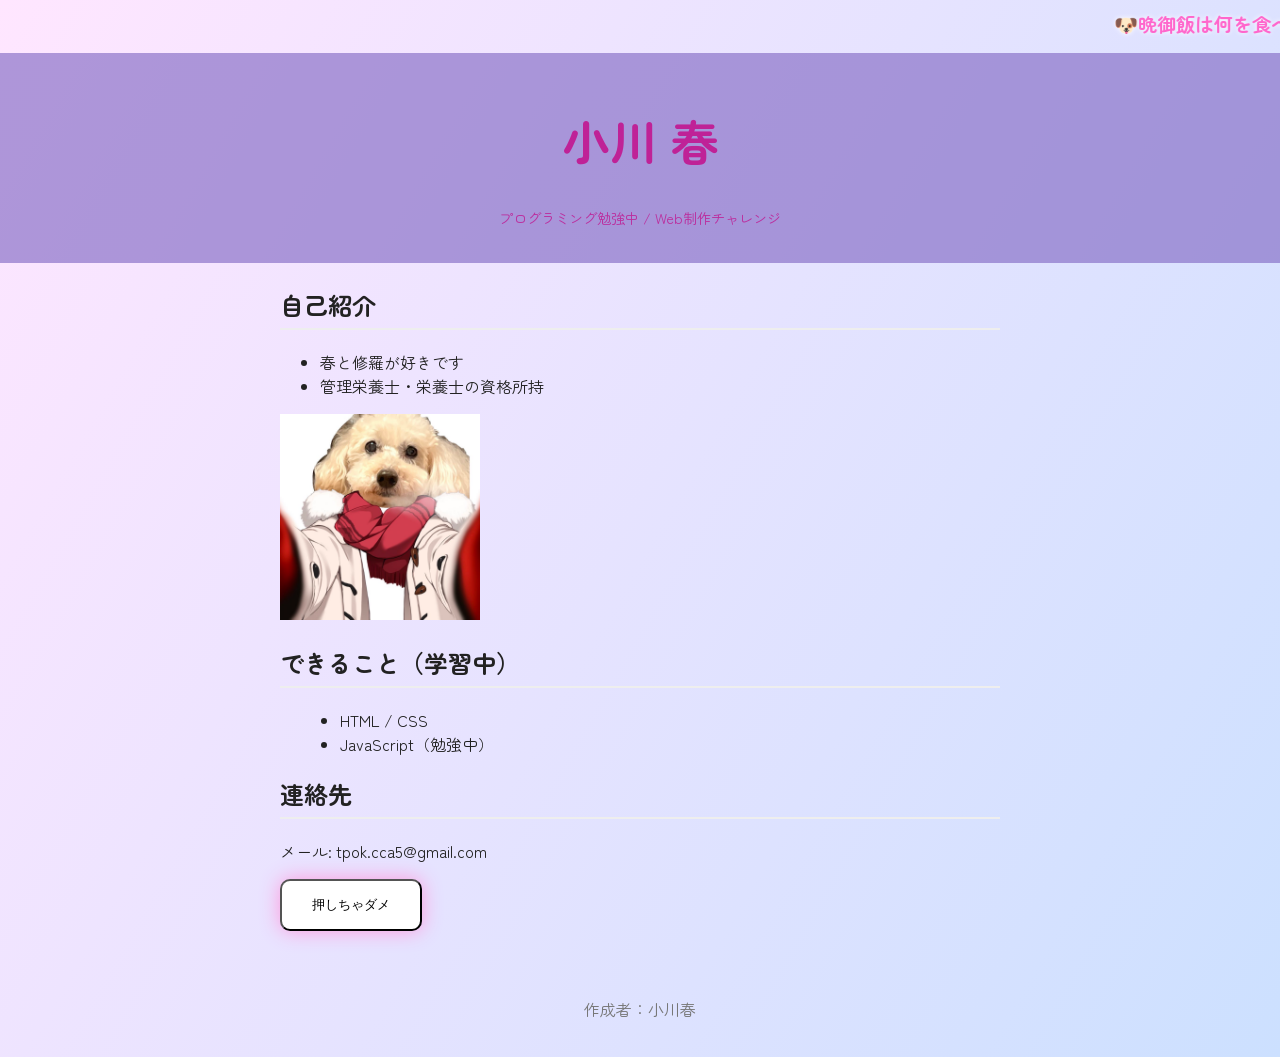
<file: index.html>
<!doctype html>
<html lang="ja">
<head>
  <meta charset="utf-8" />
  <title>動物愛好家の皆さんこんにちは</title>
  <link rel="stylesheet" href="style.css" />
  <link rel="stylesheet" href="https://fonts.googleapis.com/css2?family=Zen+Maru+Gothic:wght@400;700&display=swap" >
   <style>
    body {
      font-family: 'Zen Maru Gothic', sans-serif;
    }
  </style>
  <meta name="viewport" content="width=device-width,initial-scale=1" />
</head>
<body> 
     <marquee behavior="scroll" direction="left">
       🐶晩御飯は何を食べますか？ 犬はドッグフードが嫌いです😾
    </marquee>

  <header>
    <h1 class="flash-title">小川 春</h1>
    <p class="sub">プログラミング勉強中 / Web制作チャレンジ</p>
  </header>

  <main>
    <section id="about">
      <h2>自己紹介</h2>
        <ul>
            <li>春と修羅が好きです</li>
            <li>管理栄養士・栄養士の資格所持</li>
        </ul>
   
    </section>
    <img src="dog.png" class="dance-img">

    <section id="skills">
      <h2>できること（学習中）</h2>
      <ul>
        <li>HTML / CSS</li>
        <li>JavaScript（勉強中）</li>
      </ul>
    </section>

    <section id="contact">
      <h2>連絡先</h2>
      <p>メール: tpok.cca5@gmail.com</p>
      <button id="helloBtn">押しちゃダメ</button>
      <p id="helloResult"></p>
    </section>
  </main>

  <footer>
    <p>作成者：小川春</p>
  </footer>

  <script src="main.js"></script>
</body>
</html>
</file>
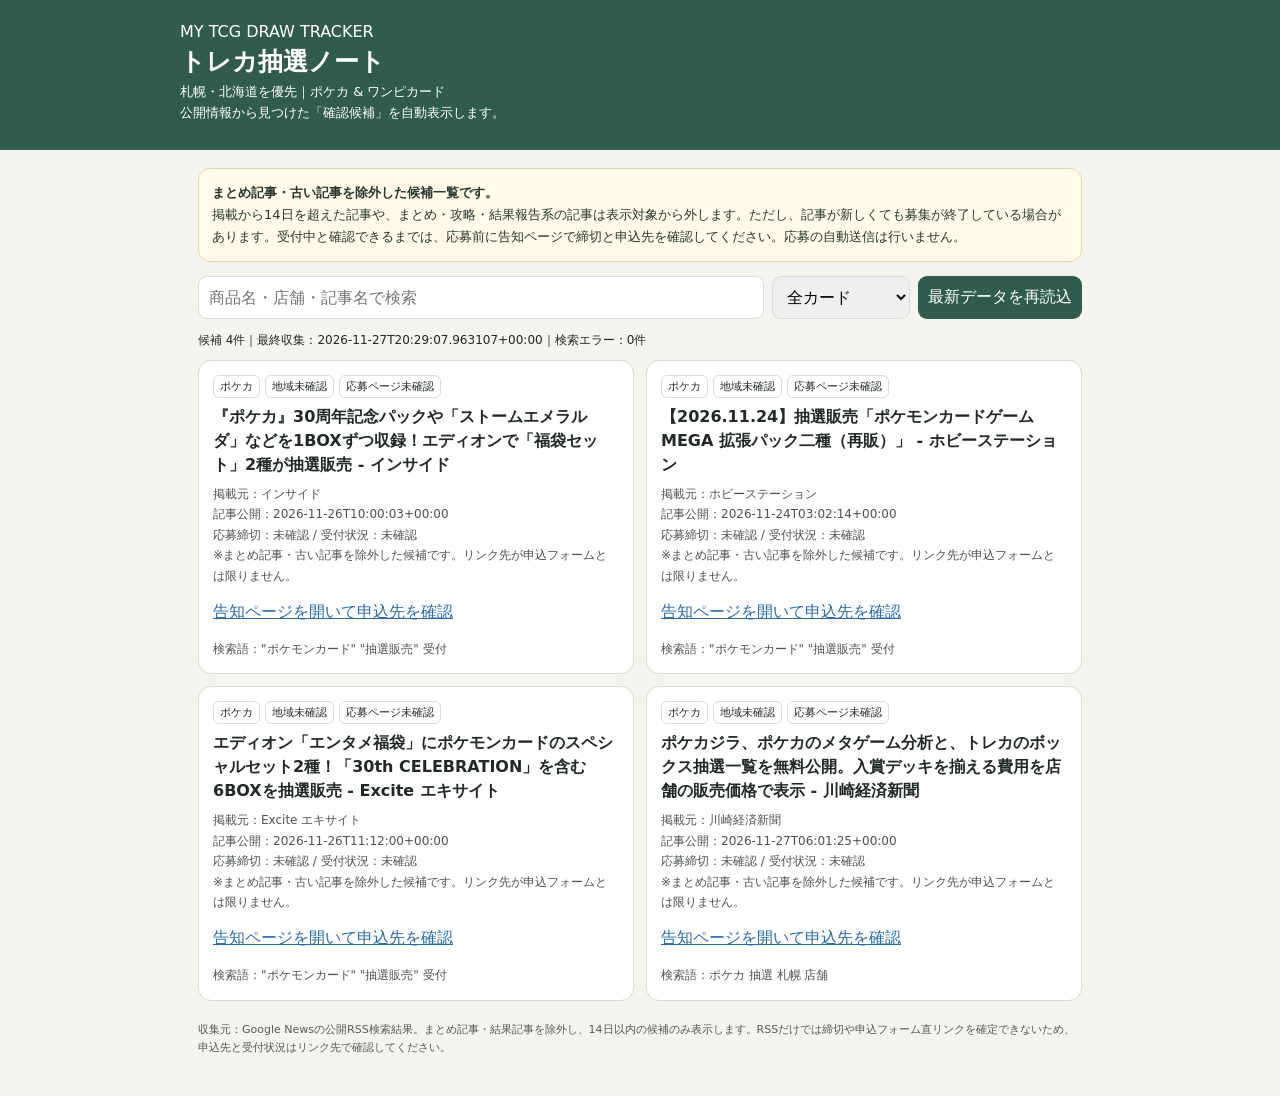
<file: tcg-draw-automation/index.html>
<!doctype html>
<html lang="ja">
<head>
<meta charset="utf-8">
<meta name="viewport" content="width=device-width,initial-scale=1">
<title>トレカ抽選候補 | トレカ抽選ノート</title>
<style>
:root{color-scheme:light dark;--bg:#f5f3ed;--fg:#202923;--card:#fff;--line:#d8ddd6;--green:#315b4d}
*{box-sizing:border-box}body{margin:0;font-family:system-ui,-apple-system,"Yu Gothic",sans-serif;background:var(--bg);color:var(--fg)}
header{background:var(--green);color:#fff;padding:22px max(16px,calc((100vw - 920px)/2))}
header h1{font-size:25px;margin:4px 0}header p{font-size:13px;line-height:1.6;margin:4px 0}
main{max-width:920px;margin:auto;padding:18px}.notice{padding:13px;border:1px solid #e9d6a6;background:#fff9e9;color:#27362f;border-radius:12px;font-size:13px;line-height:1.7;margin-bottom:14px}
.tools{display:flex;gap:8px;flex-wrap:wrap;margin:12px 0}.tools input,.tools select,.tools button{font:inherit;padding:10px;border-radius:9px;border:1px solid var(--line)}.tools input{flex:1;min-width:180px}.tools button{background:var(--green);color:white;border:0;cursor:pointer}
#status{font-size:12px;line-height:1.6;margin:10px 0}.list{display:grid;grid-template-columns:1fr 1fr;gap:12px}.item{background:var(--card);border:1px solid var(--line);border-radius:13px;padding:14px;overflow-wrap:anywhere}.item h2{font-size:16px;line-height:1.5;margin:7px 0}.muted{font-size:12px;line-height:1.7;opacity:.8}.tag{display:inline-block;font-size:11px;border:1px solid var(--line);border-radius:6px;padding:3px 6px;margin-right:5px}.item a{color:#276baf;word-break:break-all}.empty{padding:24px;text-align:center}.foot{font-size:11px;line-height:1.7;opacity:.75;padding:20px 0}
@media(max-width:620px){.list{grid-template-columns:1fr}main{padding:13px}header{padding:18px}}
@media(prefers-color-scheme:dark){:root{--bg:#171d19;--fg:#f3f4ef;--card:#222a25;--line:#39443c}.notice{background:#29291f;color:#f3f4ef;border-color:#645632}.item a{color:#9ec9ff}}
</style>
</head>
<body>
<header><div>MY TCG DRAW TRACKER</div><h1>トレカ抽選ノート</h1><p>札幌・北海道を優先｜ポケカ & ワンピカード<br>公開情報から見つけた「確認候補」を自動表示します。</p></header>
<main>
<div class="notice"><strong>まとめ記事・古い記事を除外した候補一覧です。</strong><br>掲載から14日を超えた記事や、まとめ・攻略・結果報告系の記事は表示対象から外します。ただし、記事が新しくても募集が終了している場合があります。受付中と確認できるまでは、応募前に告知ページで締切と申込先を確認してください。応募の自動送信は行いません。</div>
<div class="tools"><input id="q" type="search" placeholder="商品名・店舗・記事名で検索"><select id="game"><option value="all">全カード</option><option value="pokemon">ポケカ</option><option value="onepiece">ワンピカード</option></select><button id="reload">最新データを再読込</button></div>
<div id="status" role="status">データを読み込んでいます…</div>
<div id="list" class="list"></div>
<div class="foot">収集元：Google Newsの公開RSS検索結果。まとめ記事・結果記事を除外し、14日以内の候補のみ表示します。RSSだけでは締切や申込フォーム直リンクを確定できないため、申込先と受付状況はリンク先で確認してください。</div>
</main>
<script>
let allItems=[];
const esc=s=>String(s||"").replace(/[&<>"']/g,c=>({"&":"&amp;","<":"&lt;",">":"&gt;",'"':"&quot;","'":"&#39;"}[c]));
function isRecentCandidate(x){
 const published=Date.parse(x.published||"");
 if(!Number.isFinite(published)||Date.now()-published>14*24*60*60*1000)return false;
 const title=String(x.title||"");
 const publisher=String(x.publisher||"");
 const blocked=["まとめ","やり方","方法","探し方","当選率","当選確率","結果発表","当選結果","再販情報","攻略","当選されたお客様","発売日までに","ランキング","比較"];
 const blockedPublishers=["キャラグー","SNKRDUNK","スニーカーダンク","シブヤ経済新聞","Infoseek","毎日新聞","PR TIMES"];
 return !blocked.some(term=>title.includes(term))&&!blockedPublishers.some(term=>publisher.toLowerCase().includes(term.toLowerCase()));
}
function render(){
 const q=document.getElementById("q").value.trim().toLowerCase();
 const game=document.getElementById("game").value;
 const eligible=allItems.filter(isRecentCandidate);
 const rows=eligible.filter(x=>(game==="all"||x.game===game)&&[x.title,x.publisher,x.region_priority,x.query].join(" ").toLowerCase().includes(q));
 document.getElementById("status").dataset.visible=String(rows.length);
 document.getElementById("list").innerHTML=rows.length?rows.map(x=>'<article class="item"><span class="tag">'+esc(x.game==="pokemon"?"ポケカ":x.game==="onepiece"?"ワンピカード":"カード未判定")+'</span><span class="tag">'+esc(x.region_priority||"地域未確認")+'</span><span class="tag">'+esc(x.page_type||"応募ページ未確認")+'</span><h2>'+esc(x.title)+'</h2><div class="muted">掲載元：'+esc(x.publisher||"未確認")+'<br>記事公開：'+esc(x.published||"未確認")+'<br>応募締切：未確認 / 受付状況：未確認<br>※まとめ記事・古い記事を除外した候補です。リンク先が申込フォームとは限りません。</div><p><a href="'+esc(x.url)+'" target="_blank" rel="noopener noreferrer">告知ページを開いて申込先を確認</a></p><div class="muted">検索語：'+esc(x.query||"未確認")+'</div></article>').join(""):'<div class="empty">条件に合う新しい候補はありません。候補がない場合は、古い募集を表示するのではなく次回の自動収集を待つか、検索語を変えてください。</div>';
}
async function load(){
 const status=document.getElementById("status");status.textContent="データを読み込んでいます…";
 try{
  const response=await fetch("./data/collected.json?ts="+Date.now(),{cache:"no-store"});
  if(!response.ok)throw new Error("HTTP "+response.status);
  const data=await response.json();allItems=Array.isArray(data.items)?data.items:[];
  status.textContent="候補 "+allItems.length+"件｜最終収集："+(data.collected_at||"初回実行前")+"｜検索エラー："+((data.errors||[]).length)+"件";
  render();
 }catch(e){
  status.textContent="データを取得できませんでした。GitHub Pagesで公開されているか、Actionsが一度実行されたか確認してください。";
  document.getElementById("list").innerHTML='<div class="empty">まだデータを読み込めません。時間をおいて再読み込みしてください。</div>';
 }
}
document.getElementById("reload").addEventListener("click",load);
document.getElementById("q").addEventListener("input",render);
document.getElementById("game").addEventListener("change",render);
load();
</script>
</body>
</html>
</file>
<file: style.css>
/* style.css - シンプルな見た目調整 */

body {
  font-family: "Hiragino Kaku Gothic ProN", "Meiryo", sans-serif;
  margin: 0;
  padding: 0;
  color: #222;
  background: linear-gradient(120deg, #ffe6ff, #cce0ff);
}

header {
  background: hsla(256, 44%, 59%, 0.637);
  color: hsl(315, 70%, 44%);
  padding: 20px;
  text-align: center;
}

header .sub {
  opacity: 0.9;
  margin-top: 6px;
  font-size: 0.9rem;
}

.dance-img{
    width: 200px;
    animation: spin 1s infinite linear;
}
@keyframes spin{
    from{transform: rotate(0deg);}
    to  {transform: rotate(360deg);}
}

.flash-title {
  font-size: 3rem;
  font-weight: bold;
  text-align: center;
  animation: flashColor 1.2s infinite linear, flashGlow 0.8s infinite alternate, flashShake 0.2s infinite, flashBounce 0.8s infinite ease-in-out;}


@keyframes flashColor {
  0% { filter: hue-rotate(0deg); }
  50% { filter: hue-rotate(180deg); }
  100% { filter: hue-rotate(360deg); }
}
@keyframes flashShake{ 
    0% { transform: translate(0,0);}
    25%  { transform: translate(2px, -2px); }
    50%  { transform: translate(-2px, 2px); }
    75%  { transform: translate(3px, 1px); }
    100% { transform: translate(0, 0); }

}

@keyframes flashBounce {
  0%   { transform: translateY(0); }
  50%  { transform: translateY(-10px); }
  100% { transform: translateY(0); }
}

@keyframes flashGlow {
  0% {
    text-shadow: 0 0 10px #ff00ff, 0 0 30px #00ffff;
    transform: scale(1);
  }
  100% {
    text-shadow: 0 0 20px #ffff00, 0 0 40px #ff0000;
    transform: scale(1.05);
  }
}

.run-dog {
  position: fixed;
  bottom: 0;
  left: -200px;
  width: 150px;
  animation: runAcross 4s linear forwards;
  pointer-events: none;
}

@keyframes runAcross {
  0%   { left: -200px; }
  100% { left: 120%; }
}



marquee {
  font-size: 1.2rem;
  color: #ff66cc;
  font-weight: bold;
  margin: 10px 0;
  text-shadow: 0 0 5px #ffffff;
}

main {
  max-width: 720px;
  margin: 24px auto;
  padding: 0 16px;
}

h2 {
  border-bottom: 2px solid #eee;
  padding-bottom: 6px;
}

#skills ul {
  list-style: disc;
  margin-left: 20px;
}

footer {
  text-align: center;
  color: #777;
  padding: 20px 0;
  margin-top: 30px;
}

button {
  padding: 15px 30px;
  border-radius: 10px;
  box-shadow: 0 0 20px #ff99dd;
  transition: 0.3s;
  background: #fff;
  cursor: pointer;
}

button:hover {
  box-shadow: 0 0 30px #ffffff, 0 0 50px #ff66cc;
  transform: scale(1.05);
}

.explode {
  animation: boom 0.6s forwards;
}

@keyframes boom {
  0% {
    transform: scale(1);
    filter: brightness(1);
  }
  50% {
    transform: scale(2);
    filter: brightness(3);
  }
  100% {
    transform: scale(0);
    opacity: 0;
  }
}
.cursor-trail {
  position: fixed;
  width: 24px;
  height: 24px;
  background-image: url("dog-step.png"); /* ← 犬の足跡画像を使う */
  background-size: cover;
  pointer-events: none;
  opacity: 1;
  transform: translate(-50%, -50%);
  animation: trailFade 0.8s forwards;
}

@keyframes trailFade {
  0% { opacity: 1; transform: scale(1) translate(-50%, -50%); }
  100% { opacity: 0; transform: scale(0.3) translate(-50%, -50%); }
}
</file>
